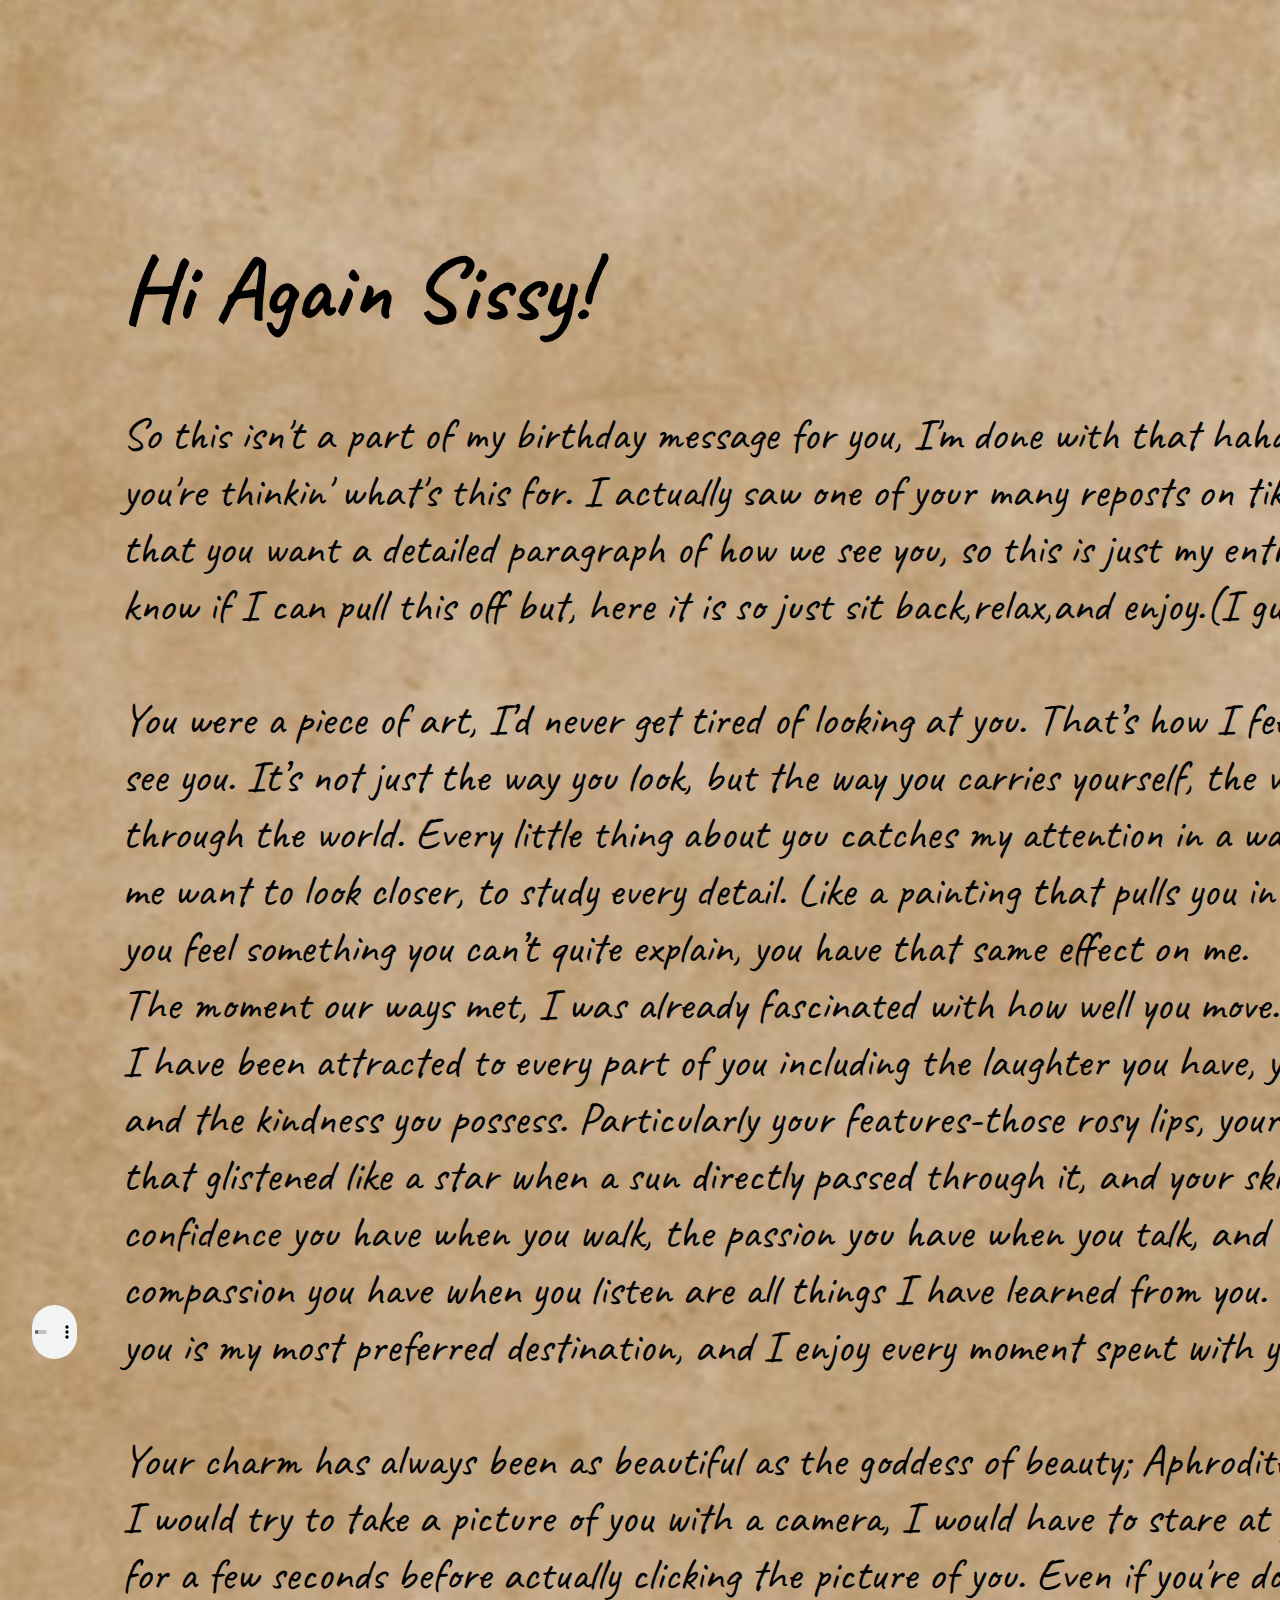
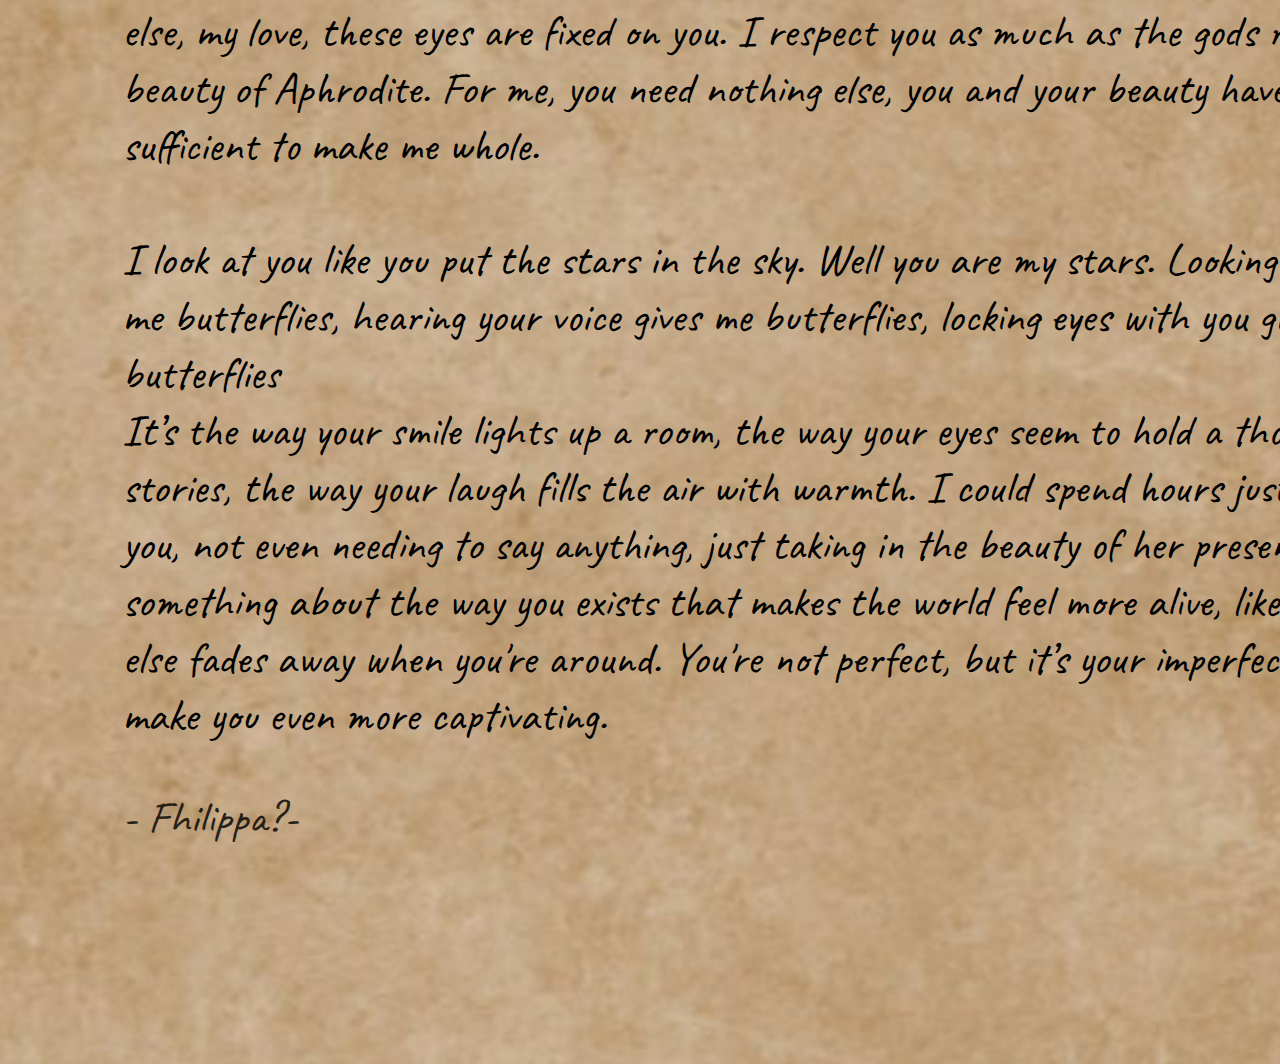
<file: index.html>
<!doctype html>
<html lang="en"> 
 <head> 
  <meta charset="UTF-8"> 
  <title>Happy Birthday</title> 
  <link rel="stylesheet" href="style.css"> 
 </head> 
 <body> 
  <div class="card"> 
   
   <div class="text"> 
    <h1>Hi Again Sissy!</h1> 
    <p>
     So this isn't a part of my birthday message for you, I'm done with that hahaha. Maybe you're thinkin' what's this for. I actually saw one of your many reposts on tiktok, it says that you want a detailed paragraph of how we see you, so this is just my entry.  I don't know if I can pull this off but, here it is so just sit back,relax,and enjoy.(I guess?)
     <br>
     <br>
     You were a piece of art, I’d never get tired of looking at you.
     That’s how I feel every time I see you. It’s not just the way you look, but the way you carries yourself, the way you move through the world. Every little thing about you catches my attention in a way that makes me want to look closer, to study every detail. Like a painting that pulls you in and makes you feel something you can’t quite explain, you have that same effect on me.
     <br>
     The moment our ways met, I was already fascinated with how well you move. Since then, I have been attracted to every part of you including the laughter you have, your smile, and the kindness you possess. Particularly your features-those rosy lips, your brown eyes that glistened like a star when a sun directly passed through it, and your skin. The confidence you have when you walk, the passion you have when you talk, and the compassion you have when you listen are all things I have learned from you. Being with you is my most preferred destination, and I enjoy every moment spent with you.
     <br>
     <br>
     Your charm has always been as beautiful as the goddess of beauty; Aphrodite. Each time I would try to take a picture of you with a camera, I would have to stare at your beauty for a few seconds before actually clicking the picture of you. Even if you're doing nothing else, my love, these eyes are fixed on you. I respect you as much as the gods respect the beauty of Aphrodite. For me, you need nothing else, you and your beauty have always been sufficient to make me whole.
     <br>
     <br>
     I look at you like you put the stars in the sky. Well you are my stars. Looking at you gives me butterflies, hearing your voice gives me butterflies, locking eyes with you gives me butterflies
     <br>
     It’s the way your smile lights up a room, the way your eyes seem to hold a thousand stories, the way your laugh fills the air with warmth. I could spend hours just watching you, not even needing to say anything, just taking in the beauty of her presence. There’s something about the way you exists that makes the world feel more alive, like everything else fades away when you're around. You're not perfect, but it’s your imperfections that make you even more captivating.
    </p> 
    <p class="muted">- Fhilippa?-</p> 
   </div> 
   <div class="space"></div> 
   <audio controls autoplay> 
    <source src="bday.mp3" type="audio/mp3"> Your browser does not support the audio element. 
   </audio> 
   <script src="script.js"></script>
  </div> 
 </body>
</html>
</file>
<file: style.css>
@import url('https://fonts.googleapis.com/css2?family=Caveat:wght@700..800&display=swap');
;

* {
  transition: all 5s ease-in-out;
}

body {
  background-image: url(kk.jpg);
  display: grid;
  place-items: center;    
  height: 150px;
  margin: 0;  0vh;
  font-family:"caveat" cursive;
  color: #fff; /* Improved text contrast */
  
}

.card {
  background-image: url(kkk.jpg) ;
  background-size: cover;
  border-radius: 2px;
  height: 2600px;
  width: 1500px;
  box-shadow: 0 5px 15px rgba(0, 0, 0, 0.2); /* Adjusted box shadow for dept
text-align: center;    h */
  display: flex;
  flex-direction: column;
justify-content: center;  
  align-items:center;  
  padding: 2em;
  overflow: hidden;
}

@media only screen and (min-width: 1000px) {
  .card {
    flex-direction: row-reverse;
  }
  .card img.birthday {
    width: 50px;
    max-width: 500vw;
    max-height: 100px;
  }
}

@media only screen and (max-height: 640px) {
  .card {
    flex-direction: row-reverse;
  }
  .card img.birthday {
    width: 300px;
    height: 300px;
    max-width: 500vw;
    max-height: 300px;
  }
}

img.birthday {
  max-height: 400vh;
}

.text {
  padding: 1em;
  color: #000000; /* Adjusted text color */
  font-family:"caveat", cursive;
  font-size:45px;  
    
}

p {
    font-size:45px;
    font-family:"caveat" monospace;
    font-style:bold;
  
}
.muted {
  opacity: 0.8;
}

.space {
  height: 100px;
}

@keyframes fadeIn {
  from {
    opacity: 0;
  }
  to {
    opacity: 1;
  }
}

body.play-music {
  animation: fadeIn 2s ease-in-out; /* Adjust the animation duration and timing function as needed */
}
</file>
